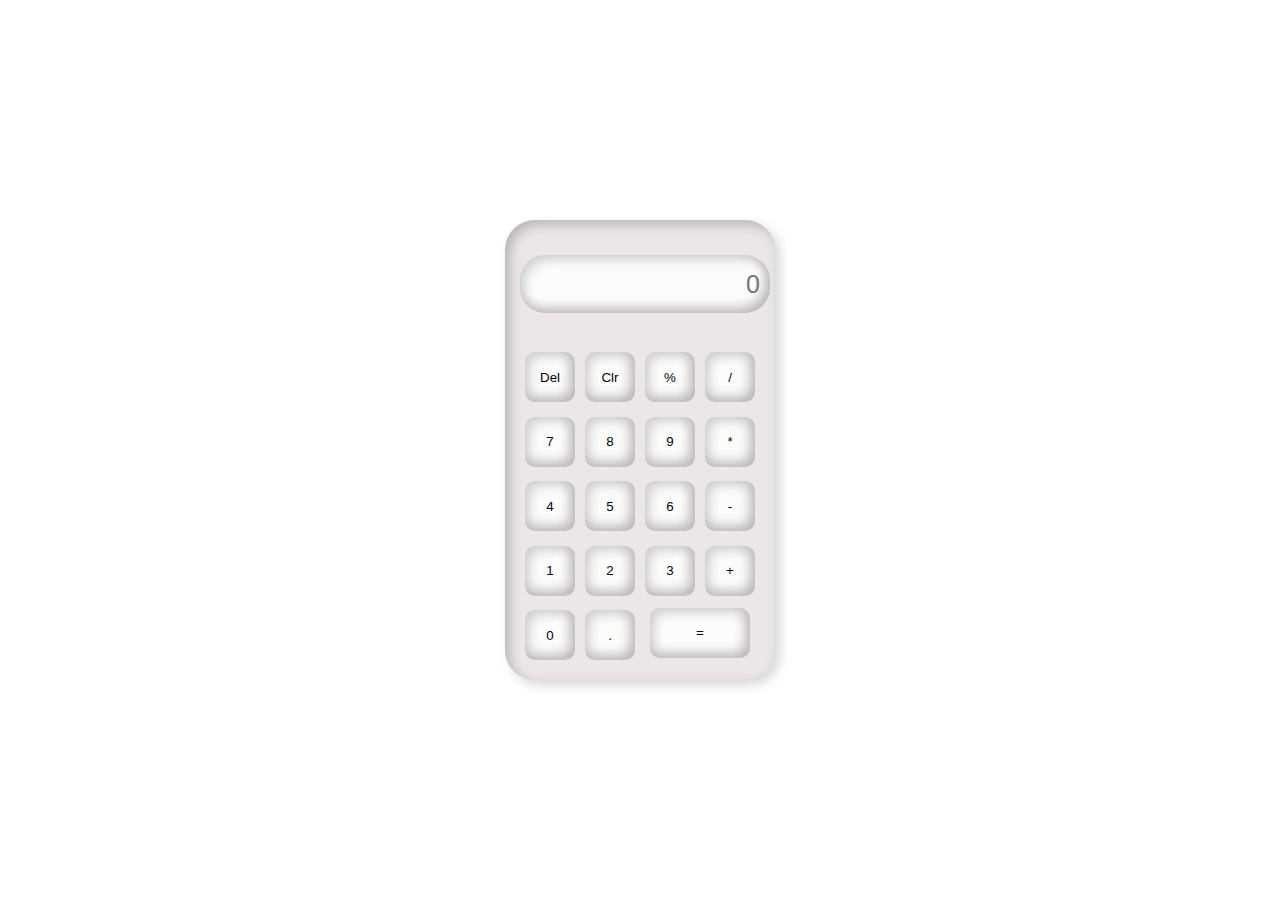
<file: day-15 task/calculater task/index.html>
<!DOCTYPE html>
<html lang="en">
<head>
    <meta charset="UTF-8">
    <meta name="viewport" content="width=device-width, initial-scale=1.0">
    <title>calculator</title>
    <link rel="stylesheet" href="./style.css">
</head>
<body>
    <div class="container">
        <div class="calculator">
            <input class="input-butten" type="text" placeholder="0" id="output-screen">
            <button onclick="del()">Del</button>
            <button onclick="Clear()">Clr</button>
            <button onclick="display('%')">%</button>
            <button onclick="display('/')">/</button>
            <button onclick="display('7')">7</button>
            <button onclick="display('8')">8</button>
            <button onclick="display('9')">9</button>
            <button onclick="display('*')">*</button>
            <button onclick="display('4')">4</button>
            <button onclick="display('5')">5</button>
            <button onclick="display('6')">6</button>
            <button onclick="display('-')">-</button>
            <button onclick="display('1')">1</button>
            <button onclick="display('2')">2</button>
            <button onclick="display('3')">3</button>
            <button onclick="display('+')">+</button>
            <button onclick="display('0')">0</button>
            <button onclick="display('.')">.</button>
            <button class="equal" onclick="calculate()">=</button>
        </div>
    </div>
    <script src="./script.js">
    </script>
</body>
</html>
</file>
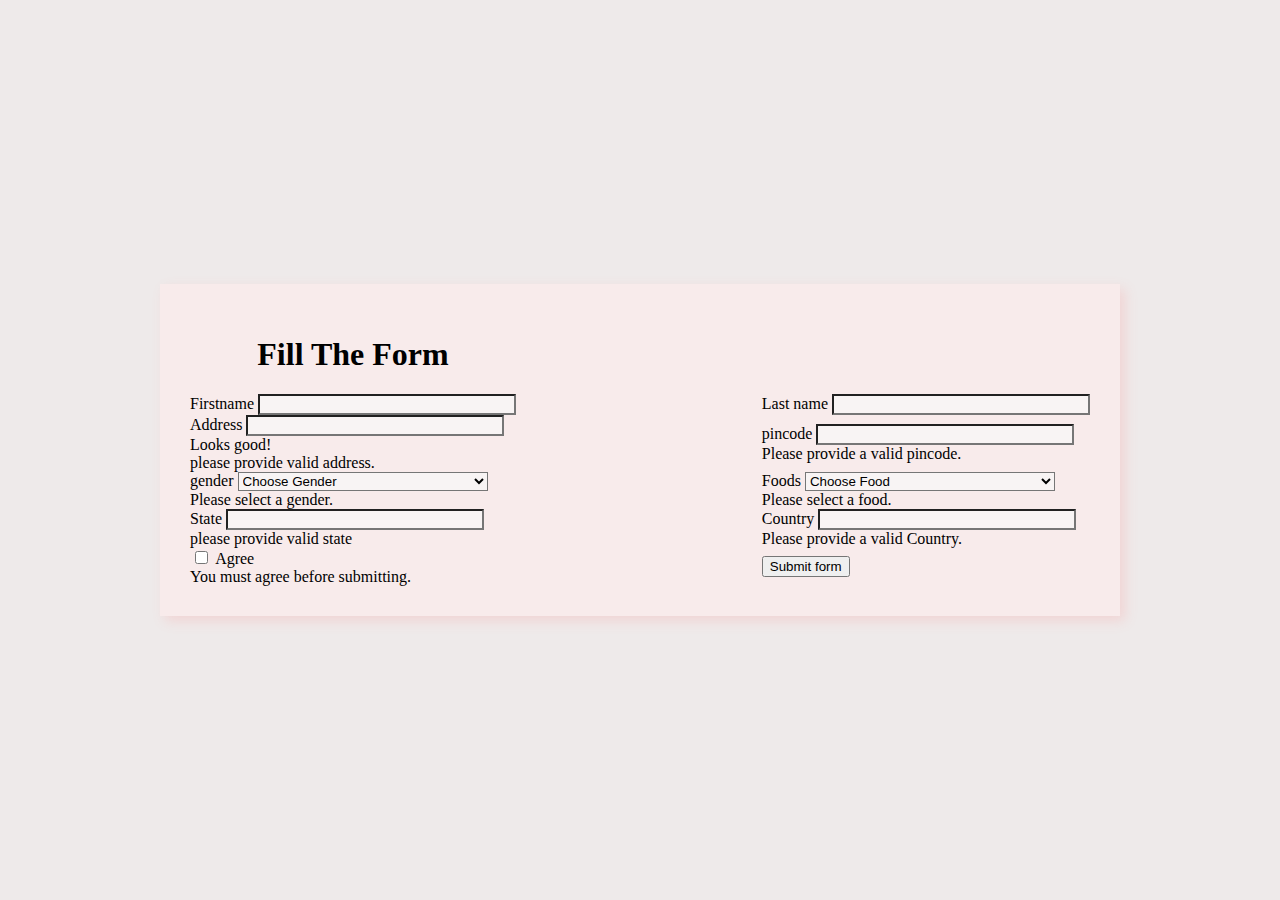
<file: day-15 task/form-task/inde.html>
<!DOCTYPE html>
<html lang="en">
<head>
    <meta charset="UTF-8">
    <meta name="viewport" content="width=device-width, initial-scale=1.0">
    <title>form creation</title>
    <link href="https://cdn.jsdelivr.net/npm/bootstrap@5.3.0/dist/css/bootstrap.min.css" 
    rel="stylesheet" integrity="sha384-9ndCyUaIbzAi2FUVXJi0CjmCapSmO7SnpJef0486qhLnuZ2cdeRhO02iuK6FUUVM" 
    crossorigin="anonymous">
  <link rel="stylesheet" href="./form.css" />  
</head>
<body>
   <div class="form-container">
    <form class="row g-3 form needs-validation"  novalidate>
      <span><h1>Fill The Form</h1></span><br>
        <div class="col-md-4">
          <label for="validationCustom01" class="form-label">Firstname</label>
          <input type="text" class="form-control" id="validationCustom01"  >
          <!-- <div class="valid-feedback">
            Looks good!
          </div>
          <div class="invalid-feedback">
            please provide valid address.
          </div> -->
        </div>
        <div class="col-md-4">
          <label for="validationCustom02" class="form-label">Last name</label>
          <input type="text" class="form-control" id="validationCustom02" >
          <!-- <div class="valid-feedback">
            Looks good!
          </div> -->
        </div>
        <div class="col-md-4">
            <label for="validationCustom02" class="form-label">Address</label>
            <input type="text" class="form-control" id="validationCustom02" required>
            <div class="valid-feedback">
              Looks good!
            </div>
            <div class="invalid-feedback">
                please provide valid address.
              </div>
          </div>
        <div class="col-md-6">
          <label for="validationCustom03" class="form-label">pincode</label>
          <input type="text" class="form-control" id="validationCustom03" required>
          <div class="invalid-feedback">
            Please provide a valid pincode.
          </div>
        </div>
        <div class="col-md-3">
            <label for="validationCustom04" class="form-label">gender</label>
            <select class="form-select" id="validationCustom04" required>
              <option selected disabled value=""  id="gender" >Choose Gender</option>
            </select>
            <div class="invalid-feedback">
              Please select a gender.
            </div>
          </div>
          <div class="col-md-3">
            <label for="validationCustom04" class="form-label">Foods</label>
            <select class="form-select" id="validationCustom04" required>
              <option selected disabled value="">Choose Food</option>
              <option>idle</option>
              <option>dosa</option>
              <option>meals</option> 
              <option>veg-rice</option>
            </select>
            <div class="invalid-feedback">
              Please select a food.
            </div>
          </div>
          <div class="col-md-4">
            <label for="validationCustom02" class="form-label">State</label>
            <input type="text" class="form-control" id="validationCustom02"  required>
            <div class="valid-feedback">
              please provide valid state
            </div>
          </div>
        <div class="col-md-3">
          <label for="validationCustom05" class="form-label">Country</label>
          <input type="text" class="form-control" id="validationCustom05" required>
          <div class="invalid-feedback">
            Please provide a valid Country.
          </div>
        </div>
        <div class="col-12">
          <div class="form-check">
            <input class="form-check-input" type="checkbox"  id="invalidCheck" required>
            <label class="form-check-label" for="invalidCheck">
              Agree 
            </label>
            <div class="invalid-feedback">
              You must agree before submitting.
            </div>
          </div>
        </div>
        <div class="col-12">
          <button class="btn btn-primary" type="submit">Submit form</button>
        </div>
      </form>
   </div>
      <script src="https://cdn.jsdelivr.net/npm/bootstrap@5.3.0/dist/js/bootstrap.bundle.min.js" 
      integrity="sha384-geWF76RCwLtnZ8qwWowPQNguL3RmwHVBC9FhGdlKrxdiJJigb/j/68SIy3Te4Bkz" 
      crossorigin="anonymous"></script>
      <script src="./script.js"></script>
</body>
</html>
</file>
<file: day-15 task/calculater task/style.css>
*{
    margin: 0px;
    padding: 0px;
    box-sizing: border-box;
    background-color:white;
    outline: none;
}
.container{
    height: 100vh;
    display: flex;
    justify-content: center;
    align-items: center;
}
.calculator{
    background-color:rgb(236, 230, 230);
    padding: 15px;
    border-radius: 30px;
    box-shadow: inset 5px 5px 12px  rgb(187, 183, 183), 5px 5px 12px rgb(0,0,0,.16);
    display: grid;
    grid-template-columns: repeat(4,60px);
    height: 460px;
}
.input-butten{
    grid-column: span 4;
    height: 58px;
    width: 250px;
    background-color: rgb(251, 252, 253);
    box-shadow: inset -5px -5px 12px rgb(187, 183, 183),inset 5px 5px 12px rgb(0,0,0,.16) ;
    border-radius: 25px;
    border: none;
    margin: auto;
    margin-bottom: 20px;
    margin-top: 20px;
    font-size: 25px;
    color: rgb(12, 12, 12);
    text-align: end;
    padding: 10px ;
    padding-right: 10px;
    padding-left: 10px;
}
button{
    height: 50px;
    width: 50px;
    border-radius: 10px;
    margin: auto;
    margin-bottom: 5px;
    background-color: rgb(252, 252, 251);
    box-shadow: inset -5px -5px 12px rgb(187, 183, 183),inset 5px 5px 12px rgb(0,0,0,.16) ;
    border: none;
    color: rgb(1, 1, 20);
}
.equal{
    width: 100px;
    margin: auto;
    margin-left: 10px;
}
</file>
<file: day-15 task/form-task/form.css>
.form{
    justify-content: space-between;
    align-items: center;
    display: grid;
    grid-template-columns: auto auto;
}
h1{
    text-align: center;
   
}
.form-container{
    box-shadow:  5px 5px 12px #f1d4d4 ;
    padding: 30px;
    display: flex;
    width: 100vh;
    background: rgb(248, 235, 235);
}
.form input{
    background: rgb(248, 244, 244) ;
    width: 250px;
}
body{
    display: flex;
    justify-content: center;
    align-items: center;
    height: 100vh;
    margin: 0px;
    background: rgb(238, 234, 234);
}
.header{
    width: 100px;
}
.needs-validation{
    width: 100%;
}
.form-check #invalidCheck{
    width: 15px;
}
#validationCustom04{
width: 250px;
background: rgb(248, 244, 244) ;
}
</file>
